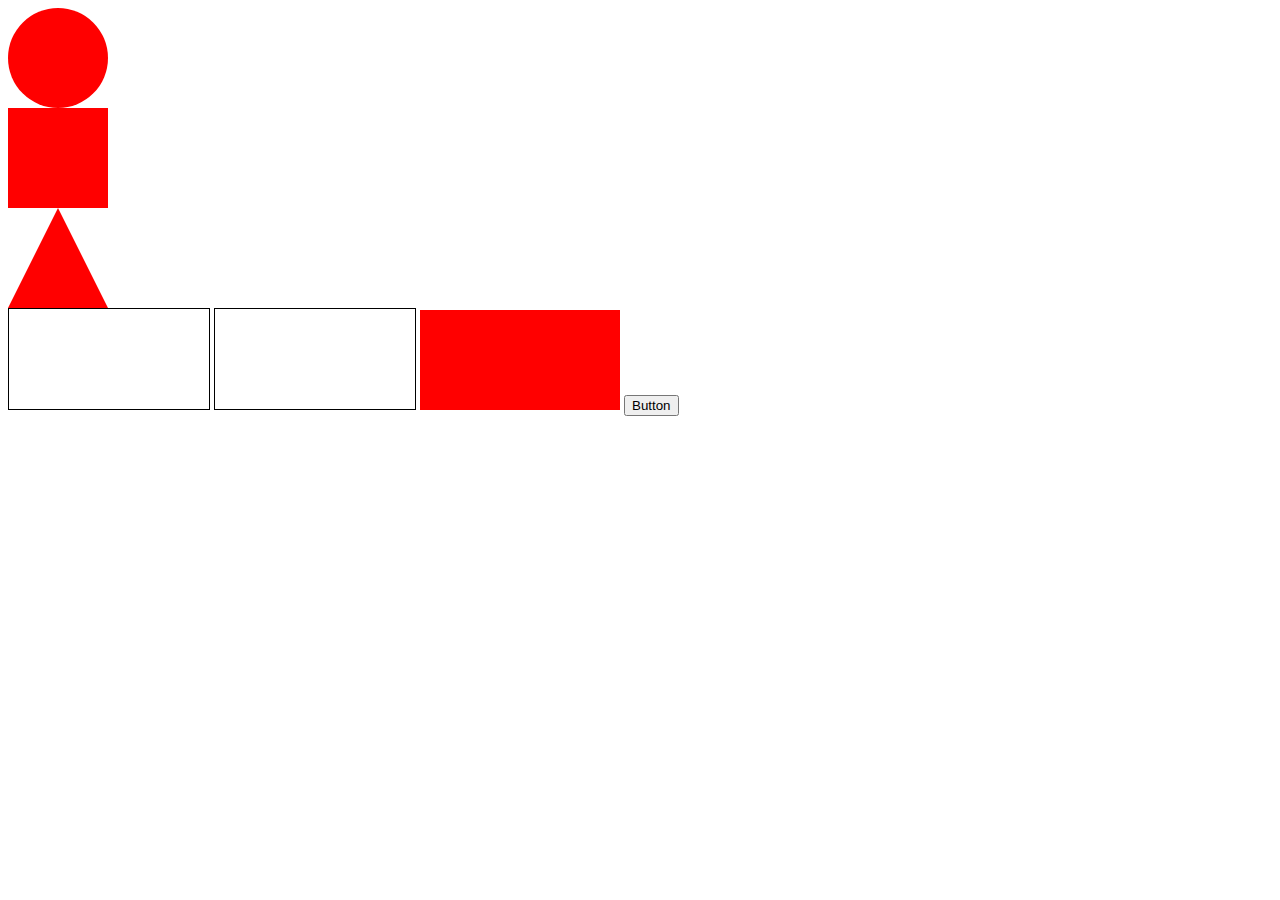
<file: examples/index.html>
<!DOCTYPE html>
<html lang="en">
<head>
    <meta charset="UTF-8">
    <meta name="viewport" content="width=device-width, initial-scale=1.0">
    <title>Logo Maker</title>


    <style>
 #square {
  width: 100px;
  height: 100px;
  background: red;
}

#circle {
      width: 100px;
      height: 100px;
      background: red;
      border-radius:50px;
    }
    #triangle {
	width: 0;
	height: 0;
	border-left: 50px solid transparent;
	border-right: 50px solid transparent;
	border-bottom: 100px solid red;
}
 




   
    </style>
</head>
<body>
    
<div id=circle></div>
<div id=square></div>
<div id=triangle></div>
 



 <canvas id="myCanvas" width="200" height="100" style="border:1px solid #000000;"></canvas>
 <canvas id="myCanvas2" width="200" height="100" style="border:1px solid #000000;"></canvas>
 <canvas id="myCanvas3" width="200" height="100" style="background-color: red;"></canvas>
 


 <button>Button</button>





 
<script>
/* 
var c = document.getElementById("myCanvas");
var ctx = c.getContext("2d");

// Create gradient
var grd = ctx.createLinearGradient(0, 0, 200, 0);
grd.addColorStop(0, "red");
grd.addColorStop(1, "yellow");

// Fill with gradient
ctx.fillStyle = grd;
ctx.fillRect(10, 10, 150, 80);
 */

/* var Canvas = document.getElementById('myCanvas');  

if (Canvas.getContext) {
  Ctx = Canvas.getContext('2d');
  var grd = ctx.createLinearGradient(0, 0, 200, 0);
grd.addColorStop(0, "red");
grd.addColorStop(1, "yellow");

// Fill with gradient
ctx.fillStyle = grd;
ctx.fillRect(10, 10, 150, 80);
 } else {
    ctx.beginPath();
ctx.arc(95, 50, 40, 0, 2 * Math.PI);
ctx.stroke(); } */



    </script>




</body>
</html>
</file>
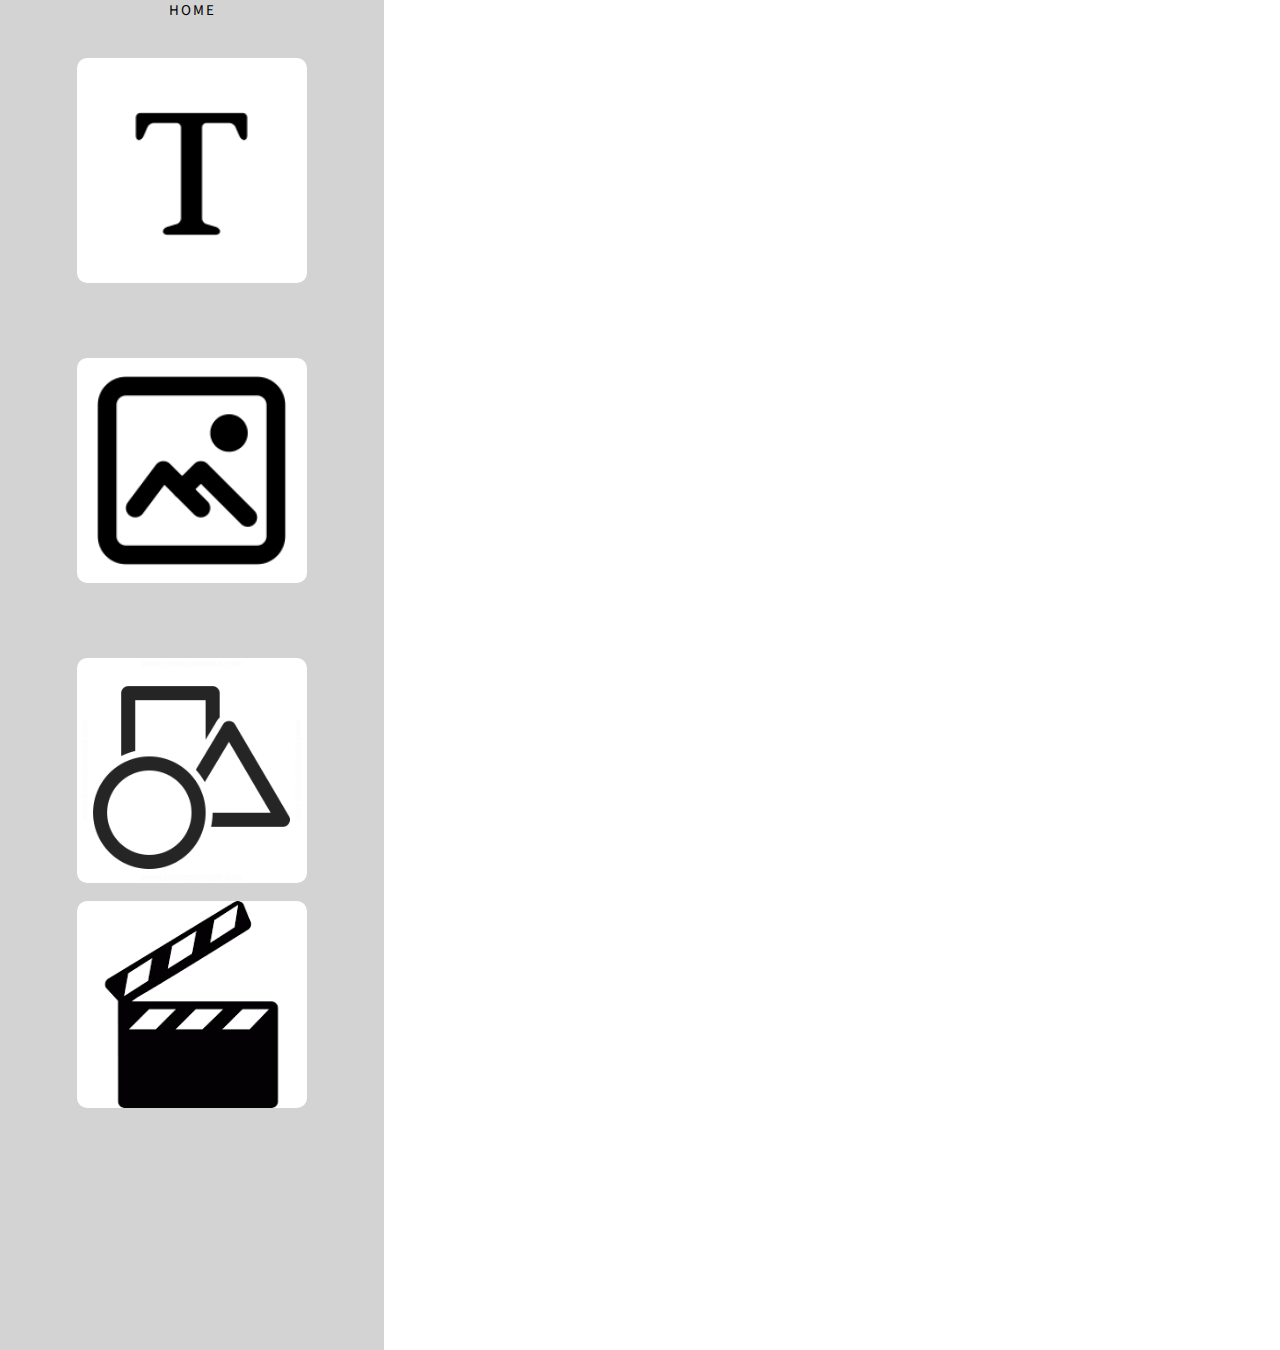
<file: landingPage/index.html>
<!DOCTYPE html>
<html>
	<head>
		<meta charset="utf-8">
		<link rel="stylesheet" href="main.css">
		<link href="https://fonts.googleapis.com/css2?family=Source+Sans+Pro:ital,wght@0,200;1,200&display=swap" rel="stylesheet">
		<title>Logo</title>
	</head>
	<body>
		<!-- sidebar -->
		<div class="sidebar" id = "mainBar">
<!-- button to landing page-->			
			<a href="indexLanding.html" class="home">Home</a>

			<div class="sidebarItem" style="margin-top: 4.165vh; background-image: url(textIcon.png)" onclick = "changeBar('Text')">
			</div>
			<div class="sidebarItem" style="margin-top: 8.32vh; background-image: url(backgroundIcon.png)" onclick = "changeBar('Background')">
			</div>
			<div class="sidebarItem" style="margin-top: 8.32vh; background-image: url(shapeIcon.png)" onclick = "changeBar('Shapes')">
			</div>
			<div class="sidebarItem" style="margin-top: 2vh; height: 23vh; background-image: url(animIcon.png)" onclick = "changeBar('anim')">
			</div>
		</div>
		<!-- text bar -->
		<div class="sidebar" id="textBar" style="display: none;">
			<button class="goBack" onclick="changeBar('main')">Main Menu</button>
			<div class="sidebarItem" id="sidebarItem1">
				<button id="create" onclick="createTextBox()">Create</button>
				<button id="delete" onclick="deleteText()">Delete</button>
			</div>
			<div class ="sidebarItem" id="sidebarItem2">
				<label style="position: relative; top: 2vh"for="inputText">Input Text</p>
				<textarea name="inputText" id="textInput" onchange="setText(this)"></textarea>
				<br>
				<label for="fontColor">Change Color</p>
				<input id ="fontColor" name="fontColor"  type="color" onchange="setTextColor(this)">
				<br>
				<br>
				<label for="fonts">Choose a Font:</label>
				<select name="fonts" id="fonts" onchange="changeTextFont(this)">
  					<option value="arial">Arial</option>
  					<option value="fantasy">Fantasy</option>
  					<option value="cursive">Cursive</option>
  					<option value="monospace">Monospace</option>
				</select>
				<br>
				<br>
				<label for="fontsize">Fontsize &#40;px:&#41; </label>
				<input type="range" id="quantity" name="quantity" min="9" max="150" onchange="changeFontSize(this)">
			</div>
			
			<div class ="sidebarItem" id="sidebarItem3">
				
				<label for="posx">X:</label>
				<input id="posx" type="number" name="posx" onchange="setPositionText('x', this)">
				<label for="posx">Y:</label>
				<input id="posx" type="number" name="posx" onchange="setPositionText('y', this)">
				<br>
				<br>
				<input type="radio" id="left" name="align" value="left" onchange="setTextAlign('left')">
				<label for="left">Left</label>
				<input type="radio" id="center" name="align" value="center" onchange="setTextAlign('center')">
				<label for="center">Center</label>
				<input type="radio" id="right" name="align" value="center" onchange="setTextAlign('right')">
				<label for="right">Right</label> 
			</div>
		</div>
		<div class="sidebar" id="shapeBar" style="display: none;">
			<button class="goBack" onclick="changeBar('main')">Main Menu</button>
			<div class="sidebarItem" id="sidebarItem4">
				<select  name="shapeType" id="selectShapeType">
  					<option value="rectangle">Rectangle</option>
  					<option value="parallelogram">Parallelogram</option>
  					<option value="circle">Circle</option>
				</select><br>
				<button id="createS" onclick="createNewShape()">Create</button>
				<button id="deleteS" onclick="deleteShape()">Delete</button>
			</div>
			<div class="sidebarItem" id="sidebarItem5">
				<br>
				
				<label for="width">W:</label>
				<input type="number" style="width:20%; height: 10%; outline:none;" name="width" onchange="changeDimensionsLoc('w', this)">
				<label for="height">H:</label>
				<input type="number" style="width:20%; height: 10%; outline:none;" name="height" onchange="changeDimensionsLoc('h', this)">
				<br>
				<br>
				<label for="posx">X:</label>
				<input type="number" style="width:20%; height: 10%; outline:none;" name="posx" onchange="changeDimensionsLoc('x', this)">
				<label for="posy">Y:</label>
				<input type="number" style="width:20%; height: 10%; outline:none;" name="posy" onchange="changeDimensionsLoc('y', this)">
				<br>
				<br>
				<label for="rot">Rotation:</label>
				<input type="number" style="width:20%; height: 10%; outline:none;" name="rot" onchange="changeDimensionsLoc('r', this)">
			</div>
		

			<div class="sidebarItem"  id="sidebarItem6">
				<p style="position: relative; top: 2vh">Background Color</p>
    				<input id="backgroundColor2" type="color" name="head" value="#FFFFFF"  class="colorInput" onchange="setImgBackground(this)">
    			<br>
    			<br>
				<label for="border">Border&#40px&#41:</label>
				<br>
				<input type="number"  id = "borderW" name="border" onchange="setBorder(this)">
				<br>
    			<input type="color" id = "borderC" name="borderColor" onchange="setBorder(this)">
			</div>
			<div class="sidebarItem" id="sidebarItem7">
					<p style="position: relative; top: 2vh">Gradient</p>
					<input type="color" id="head" name="head" value="#FFFFFF"  class="colorInputGradient" onchange="setImgGradientBackground(0,this)">
					<input type="color" id="head" name="head" value="#FFFFFF"  class="colorInputGradient" onchange="setImgGradientBackground(1,this)">
			</div>
			<div class="sidebarItem" id="sidebarItem8")>
				<div>
					<p style="position: relative; top: 2vh">Input an Image Url</p>
					<input type="url" id="urlInputImg" onchange="setImgFile(this)">
					<br>
					<br>
					<input type="radio" id="cover" name="size" value="cover" onchange="setImgBackgroundSize('cover')">
					<label for="cover">Cover</label>
					<input type="radio" id="contain" name="size" value="contain" onchange="setImgBackgroundSize('contain')">
					<label for="contain">Contain</label>
				</div>
			</div>
		</div>
		<div class="sidebar" id="backgroundBar" style="display: none;">
			<button class="goBack" onclick="changeBar('main')">Main Menu</button>
			<div class="sidebarItem"  id="sidebarItem9">
				<p  style="position: relative; top: 5px">Background Color</p>
    				<input id="backgroundColor2" type="color" id="head" name="head" value="#FFFFFF"  class="colorInput" onchange="setBackground(this)">
			</div>
			<br>
			<div class="sidebarItem"id="sidebarItem10" >
					<p style="position: relative; top: 2vh" >Gradient</p>
					<input type="color" id="head" name="head" value="#FFFFFF"  class="colorInputGradient" onchange="setGradientBackground(0,this)">
					<input type="color" id="head" name="head" value="#FFFFFF"  class="colorInputGradient" onchange="setGradientBackground(1,this)">
			</div>
			<div class="sidebarItem" id="sidebarItem11")>
				<div>
					<p style="position: relative; top: 2vh">Input an Image Url</p>
					<input type="url" id="urlInput" onchange="setFile(this)">
					<br>
					<br>
					<input type="radio" id="cover" name="size" value="cover" onchange="setBackgroundSize('cover')">
					<label for="cover">Cover</label>
					<input type="radio" id="contain" name="size" value="contain" onchange="setBackgroundSize('contain')">
					<label for="contain">Contain</label>
				</div>
			</div>
		</div>
		<div class="sidebar" id="animBar" style="display: none">
			<button class="goBack" onclick="changeBar('main')">Main Menu</button>
			<div class="sidebarItem" style="margin-top: 2.6vh; height: 15vh;">
				<select style =" height: 4vh; margin-top: 2vh; font-size: 1.5vh" name="animType" id="selectAnimType">
  					<option value="fade">Fade</option>
  					<option value="rotate">Rotate</option>
  					<option value="beat">Heart Beat</option>
  					<option value="zoom">Zoom In</option>
				</select><br>
				<button style="width: 40%; height:3vh; font-size: 1.5vh; margin-top: 2vh" onclick="applyAnim('create')">Create</button>
				<button style="width: 40%; height:3vh; font-size: 1.5vh; margin-top: 2vh" onclick="applyAnim('delete')">Delete</button>
			</div>
			<div class="sidebarItem" style="margin-top: 2.6vh; height: 30vh;">
				<label for="dur"> Duration:</label>
				<input onchange="setDuration(this)" type ="number" id="duration" name="dur" style="width:20%; height: 10%; margin-top: 4vh;"><br>
				<label for="reps"> Repeats&#40 negative = &#8734&#41:</label>
				<input onchange="setRepeats(this)" type ="number" id="duration" name="reps" style="width:20%; height: 10%; margin-top: 4vh;"><br><br>
				<button style="width: 40%; height:3vh; font-size: 1.5vh; margin-top: 2vh" onclick="playAnim()">Play!</button>
				<button style="width: 40%; height:3vh; font-size: 1.5vh; margin-top: 2vh" onclick="stopAnim()">Stop!</button>
			</div>
		</div>
		<div class="mainCanvas" id="canvas"></div>
		<script src="script.js"></script>
	</body>
</html
</file>
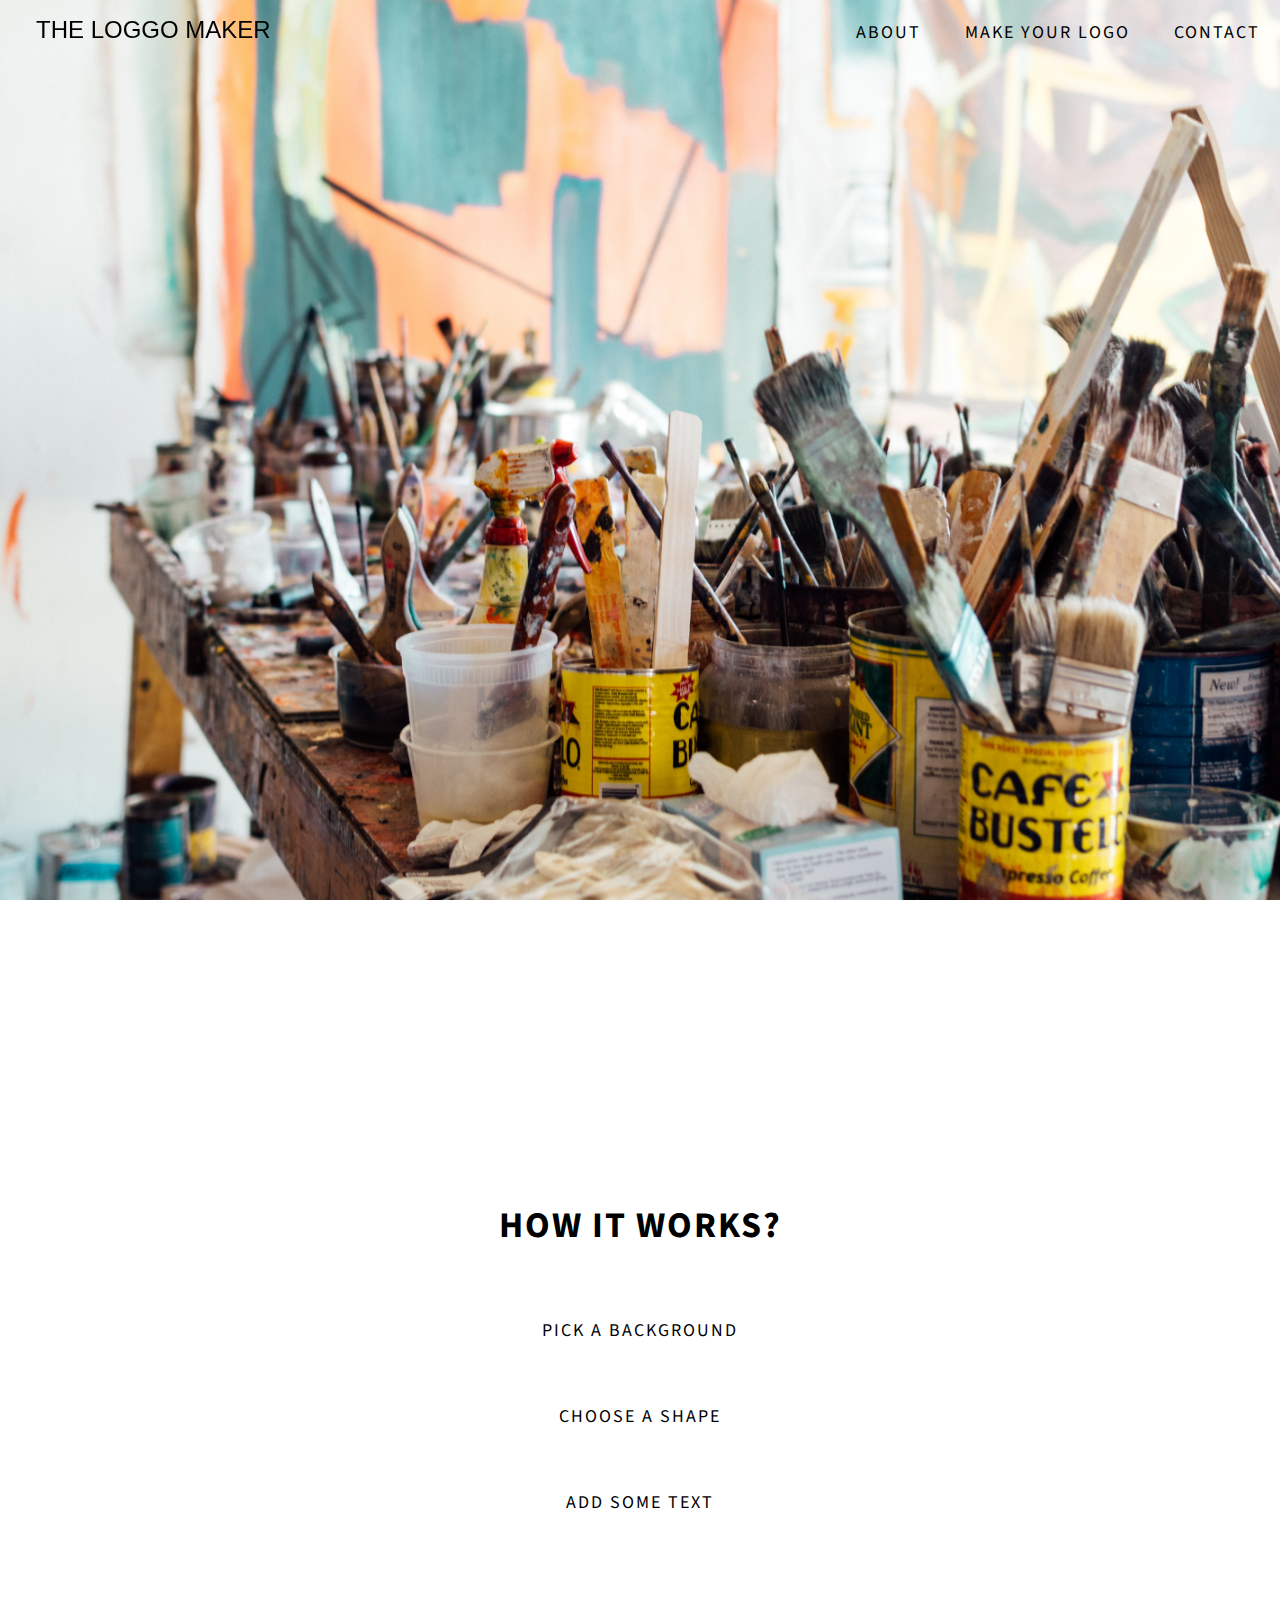
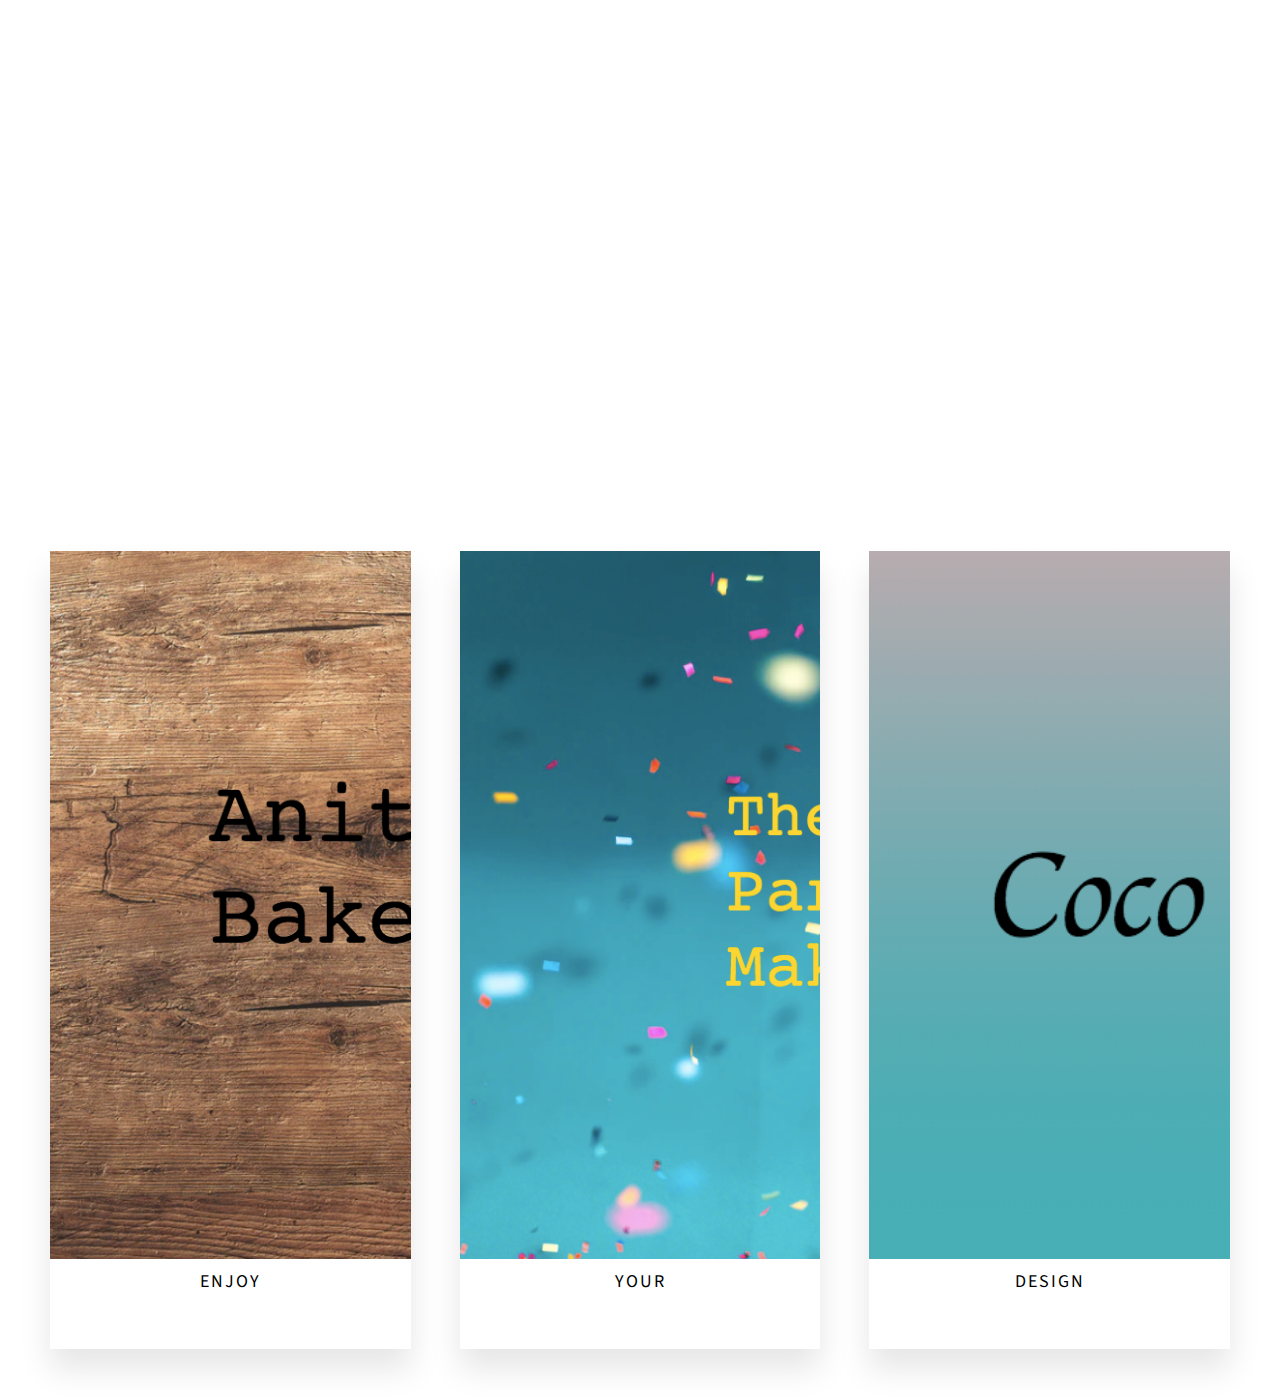
<file: landingPage/indexLanding.html>
<!DOCTYPE html>
<html lang="en">
<head>
    <meta charset="UTF-8">
    <meta name="viewport" content="width=device-width, initial-scale=1.0">
    <title>LogoMaker</title>
    <link rel="stylesheet" type="text/css" href="style.css">
    <link href="https://cdn.jsdelivr.net/npm/bootstrap@5.0.0-beta1/dist/css/bootstrap.min.css" rel="stylesheet" integrity="sha384-giJF6kkoqNQ00vy+HMDP7azOuL0xtbfIcaT9wjKHr8RbDVddVHyTfAAsrekwKmP1" crossorigin="anonymous">
    <link rel="stylesheet" href="https://cdnjs.cloudflare.com/ajax/libs/font-awesome/4.7.0/css/font-awesome.min.css">
    <link rel="stylesheet" href="https://fonts.googleapis.com/icon?family=Material+Icons">
    <link rel="preconnect" href="https://fonts.gstatic.com"> 
    <link href="https://fonts.googleapis.com/css2?family=Source+Sans+Pro:ital,wght@0,200;1,200&display=swap" rel="stylesheet">

</head>






<body>
    <!-- navbar -->
    <div class="wrapper">
        <header>
            <nav>
                <div class="home">
                    <a href="indexLanding.html" style="text-decoration: none; color:rgb(0, 0, 0);">The Loggo maker</a>
                    </div>
                <div class="menu">
                    <ul>
                        <li><a href="about.html" style="text-decoration: none; color:rgb(0, 0, 0);">About</a></li>
                        <li><a href="index.html" style="text-decoration: none;color:rgb(0, 0, 0);">Make your logo</a></li>
                        <li><a href="contact.html" style="text-decoration: none;color:rgb(0, 0, 0);">Contact</a></li>
                    </ul>
                </div>
            </nav>
        </header>



<!-- how to make a logo -->
<div id="how">    
<h1>How it works?</h1><br>
     <p>Pick a background</p><br>     
     <p>Choose a shape</p><br>
     <p>Add some text</p><br>

    </div> 

<div class="container">

    <div class="box">
        <img src="1.jpg" alt=""> 
        <span>Enjoy</span> 
    </div>
    <div class="box">
        <img src="2.jpg" alt=""> 
        <span>your</span> 
    </div>
    <div class="box">
        <img src="3.jpg" alt=""> 
        <span>design</span> 
    </div>
    
</div>




<!-- social media -->





</body>





</html>
</file>
<file: landingPage/main.css>
.sidebar{
	width: 30%;
	height:150vh;
	position: relative;
	float: left;
	display: inline;
	background-color: lightgray;
	text-align: center;
}
.sidebarItem{

	
	width: 60%;
	height: 25vh;
	background-color: white;
	position: relative;
	margin: auto;
	background-repeat: no-repeat;
	background-size: contain;
	background-position: center center;
	border-radius: 10px;
	color: black;
     text-transform: uppercase;
     font-size: 13px;
     font-family: 'Source Sans Pro', sans-serif;
     letter-spacing: 2px;
     list-style-type: none;
	 text-align: center;
	 

}
.mainCanvas{
	position: relative;
	width: 70%;
	float: right;
	display: inline-block;
	background-repeat: no-repeat;
	background-size: cover;
	background-position: center center;
	background-color: white;
	height: 100vh;
	text-align: center;
}
html, body{
	margin: 0px;
}

.colorInputGradient{
	width: 40%;
	height: 60%;
	position: relative;
	border-radius: 10px;
	display: inline-block;
}
.goBack{
	margin-top: 1vh;
	 color: black;
     text-transform: uppercase;
     font-size: 15px;
     font-family: 'Source Sans Pro', sans-serif;
     letter-spacing: 2px;
     list-style-type: none;
	 text-align: center;
	 border-radius: 5px;
	 text-decoration: none;
	 border: none;
	 outline:none;
	 background-color: transparent;
	 

}



/* button  */

.home{
	 margin-top: 1vh;
	 color: black;
     text-transform: uppercase;
     font-size: 15px;
     font-family: 'Source Sans Pro', sans-serif;
     letter-spacing: 2px;
     list-style-type: none;
	 text-align: center;
	 border-radius: 5px;
	 text-decoration: none;
	 border: none;
	 outline:none;
	 background-color: transparent;
	 
}

.p{
	color: black;
     text-transform: uppercase;
     font-size: 18px;
     font-family: 'Source Sans Pro', sans-serif;
     letter-spacing: 2px;
     list-style-type: none;
	 text-align: center;
	 position: relative; top: 2vh;
}


#textInput{
	border: solid 1px black; 
	width: 80%; 
	height: 10%;
	font-family: 'Source Sans Pro', sans-serif;
	color: black;
	outline:none;
	box-sizing: border-box;  
	resize:none;

}

#fontColor{
	border: solid 1px black; 
	width: 80%; 
	height: 10%;
	outline:none;
	box-sizing: border-box;
 
}

#fonts {
	border: solid 1px black; 
	width: 80%; 
	height: 10%;
	outline:none;
	box-sizing: border-box; 
	box-shadow: none;
	font-family: 'Source Sans Pro', sans-serif;
	color: black;

}

#fontsize{
	width: 80%; 
	height: 10%;

}

input[type="range"] {
	width:80%;
  }

  #posx{
	width: 20%;
	border: solid 1px black; 
	font-family: 'Source Sans Pro', sans-serif;
	color: black;
	outline: none;
	margin-top: 2vh;
	display: inline-flex;
  }

  /* cover

  contain
 */

  /* BACKGROUND MENU STYLE */

  #backgroundColor2{
	width: 100px; 
	height: 100px;
	outline:none;
  }

 
  #borderW{
	width:50%; 
	height: 20px;
	outline:none;
	border: solid 1px black; 

  }
  #borderC{
	width:50%; 
	height: 20px;
	outline:none;
	border: solid 1px black; 
	margin-top: 10px;


  }
  


  .colorInputGradient{
	border: solid 1px black; 
	width: 20%; 
	height: 70px;
	font-family: 'Source Sans Pro', sans-serif;
	color: black;
	outline:none;
	box-sizing: border-box;  
	resize:none;
	padding: 0px;

  }

	#urlInput{
		border: solid 1px black; 
		width: 80%; 
		height: 10%;
		outline:none;
		box-sizing: border-box; 
	  }
	
	  #urlInputImg{
		border: solid 1px black; 
		width: 80%; 
		height: 10%;
		outline:none;
		box-sizing: border-box; 
	  }
	
  /* remove ugly border default */
  input[type=color]{
	
	border: none;
	background: none;
}
input[type="color"]::-webkit-color-swatch-wrapper {
	padding: 0;
}
input[type="color"]::-webkit-color-swatch {
	border: solid 1px #000; /*change color of the swatch border here DO NOT REMOVE*/
}


/* create/delete TEXT  BUTTON */

#create{
	width: 40%; 
	height:25px; 
	font-size: 10px; 
	background-color: lightgrey ;
    color: black;
	font-family: 'Source Sans Pro', sans-serif;
	transition: 0.5; 
	border: solid 1px black; 
	outline:none; /* REMOVES BLUE LINE */

 
}

#create:hover{
    background-color: #fcfcfc;
}

#delete{
	width: 40%; 
	height:25px; 
	font-size: 1.5vh; 
	margin-top: 2vh; 
	background-color: lightgrey ;
    color: black;
	font-family: 'Source Sans Pro', sans-serif;
	transition: 0.5; 
	border: solid 1px black; 
	outline:none;

 
}

#delete:hover{
    background-color: #fcfcfc;
}

/* createS/deleteS SHAPE*/

#createS{
	width: 40%; 
	height:25px; 
	font-size: 1.5vh; 
	background-color: lightgrey ;
    color: black;
    font-family: 'Source Sans Pro', sans-serif;
	transition: 0.5; 
	border: solid 1px black; 
	outline:none;
	margin-top: 2vh;


 
}

#createS:hover{
    background-color: #fcfcfc;
}

#deleteS{
	width: 40%; 
	height:25px; 
	font-size: 1.5vh; 
	background-color: lightgrey ;
    color: black;
    font-family: 'Source Sans Pro', sans-serif;
	transition: 0.5; 
	border: solid 1px black; 
	outline:none;
	margin-top: 2vh;


 
}

#deleteS:hover{
    background-color: #fcfcfc;
}

  
/* SELECT TYPE */
#selectShapeType {
	margin-top: 2vh;
	border: solid 1px black; 
	width: 80%; 
	height: 30px;
	outline:none;
	box-sizing: border-box; 
	box-shadow: none;
	font-family: 'Source Sans Pro', sans-serif;
	color: black;
}



/* sidebar white box */


#sidebarItem1{
	margin-top: 25px;
	background-color: white;
	height: 55px;
	width: 75%;
}

#sidebarItem2{
	margin-top: 25px;
	background-color: white;
	height: 260px;
	width: 75%;
}

#sidebarItem3{
	margin-top: 25px;
	background-color: white;
	height: 80px;
	width: 75%;
	display: block;
	outline:none; /* REMOVES BLUE LINE */

}

#sidebarItem4{
	margin-top: 25px;
	background-color: white;
	height: 100px;
	width: 75%;
    color: black;
	font-family: 'Source Sans Pro', sans-serif;
	transition: 0.5; 
	outline:none; /* REMOVES BLUE LINE */
}
#sidebarItem5{
	margin-top: 25px;
	background-color: white;
	height: 120px;
	width: 75%;
	outline:none; /* REMOVES BLUE LINE */
}

#sidebarItem6{
	margin-top: 25px;
	background-color: white;
	height:260px;
	width: 75%;
}
#sidebarItem7{
	margin-top: 25px;
	background-color: white;
	height: 120px;
	width: 75%;
}
#sidebarItem8{
	margin-top: 25px;
	background-color: white;
	height: 100px;
	width: 75%;
}

#sidebarItem9{
	margin-top: 25px;
	background-color: white;
	height: 150px;
	width: 75%;
}

#sidebarItem10{
	margin-top: 25px;
	background-color: white;
	height:120px;
	width: 75%;
}

#sidebarItem11{
	margin-top: 25px;
	background-color: white;
	height: 100px;
	width: 75%;
}


/*animations*/
@keyframes fadeIn{
	to{
		opacity: 100%;
	}
	from{
		opacity: 0%;
	}
}
@keyframes spin{
	to{
		transform: rotate(0deg);
	}
	from{
		transform: rotate(360deg);
	}
}
@keyframes zoom{
	to{
		transform: scale(1);
	}
	from{
		transform: scale(0);
	}
}
@keyframes beat{
	to{
		transform: scale(1);
	}
	from{
		transform: scale(1.1);
	}
}
</file>
<file: landingPage/style.css>
html,body{
    margin:0;
    padding:0;
    width: 100%;
}


header{
    width: 100%;
    height: 100vh;
    background: url(background.jpg) no-repeat 50% 50%;
    background-size: cover;
    background-attachment: fixed;
}
.content{
    width: 100%;
    margin: 4em auto;
    font-size: 20px;
    line-height: 30px;
    text-align: justify;
}

.home{
    position:fixed;
    float:left;
    margin:16px 36px;
    color:white;
    font-size:24px;
    text-transform: uppercase;
    font-family:Arial, Helvetica, sans-serif;



}



nav{
    width: 100%;



}

nav ul{
    list-style: none;
    background: rgba(0,0,0,0,0);
    overflow: hidden;
    color: black;
    padding: 0;
    text-align: right;
    margin:0;
    transition: 1s;

 
}



nav ul li{
    display: inline-block;
    padding:20px;

}

nav ul li a{
    text-decoration:none;
    color:black;
    font-size: 18px;
    font-family: 'Source Sans Pro', sans-serif;
    text-transform: uppercase;
    letter-spacing: 2px;
}


 /* pictures */
 .container{
     display: flex;
     width: 100%;
     padding: 4% 2%;
     box-sizing: border-box;
     height: 100vh;
 }

 .box{
     flex: 1;
     overflow: hidden;
     transition: 0.5s;
     margin: 0 2%;
     box-shadow: 0 20px 30px rgba(0,0,0,0.1);
     line-height: 0;
 }

 .box > img{
     width: 200%;
     height: calc(100% - 10vh);
     object-fit: cover;
     transition: 0.5s;
 }

 .box > span{
     font-size:3vh;
     display: block;
     text-align: center;
     height: 10vh;
     line-height: 2.5;
     color: black;
     text-transform: uppercase;
     font-size: 18px;
     font-family: 'Source Sans Pro', sans-serif;
     letter-spacing: 2px;
 }

 .box:hover{
     flex:1 1 50%;
 }

 .box:hover > img{
     width: 100%;
     height: 100%;
 }

#how{
     color: black;
     text-transform: uppercase;
     font-size: 18px;
     font-family: 'Source Sans Pro', sans-serif;
     letter-spacing: 2px;
     list-style-type: none;
     text-align: center;
     width: 100%;
    height: 100vh;
    margin-top: 300px;

}
</file>
